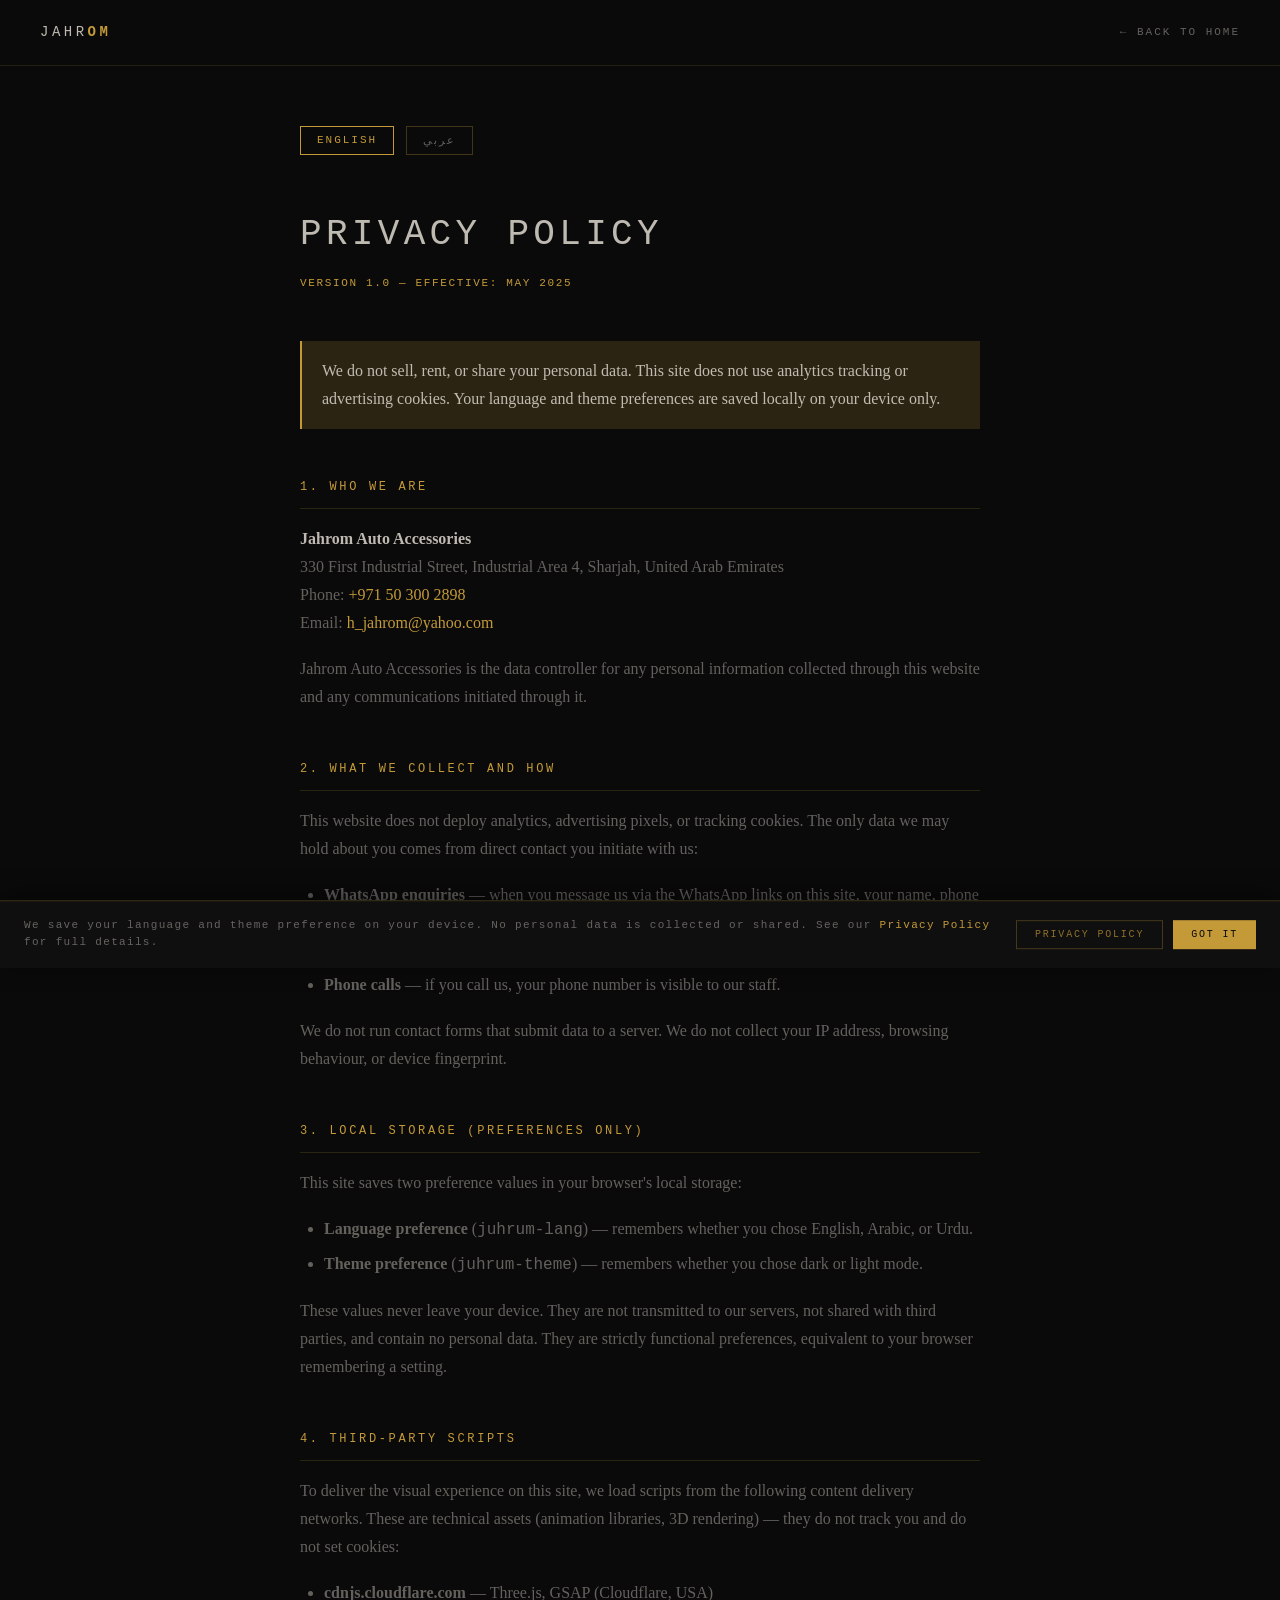
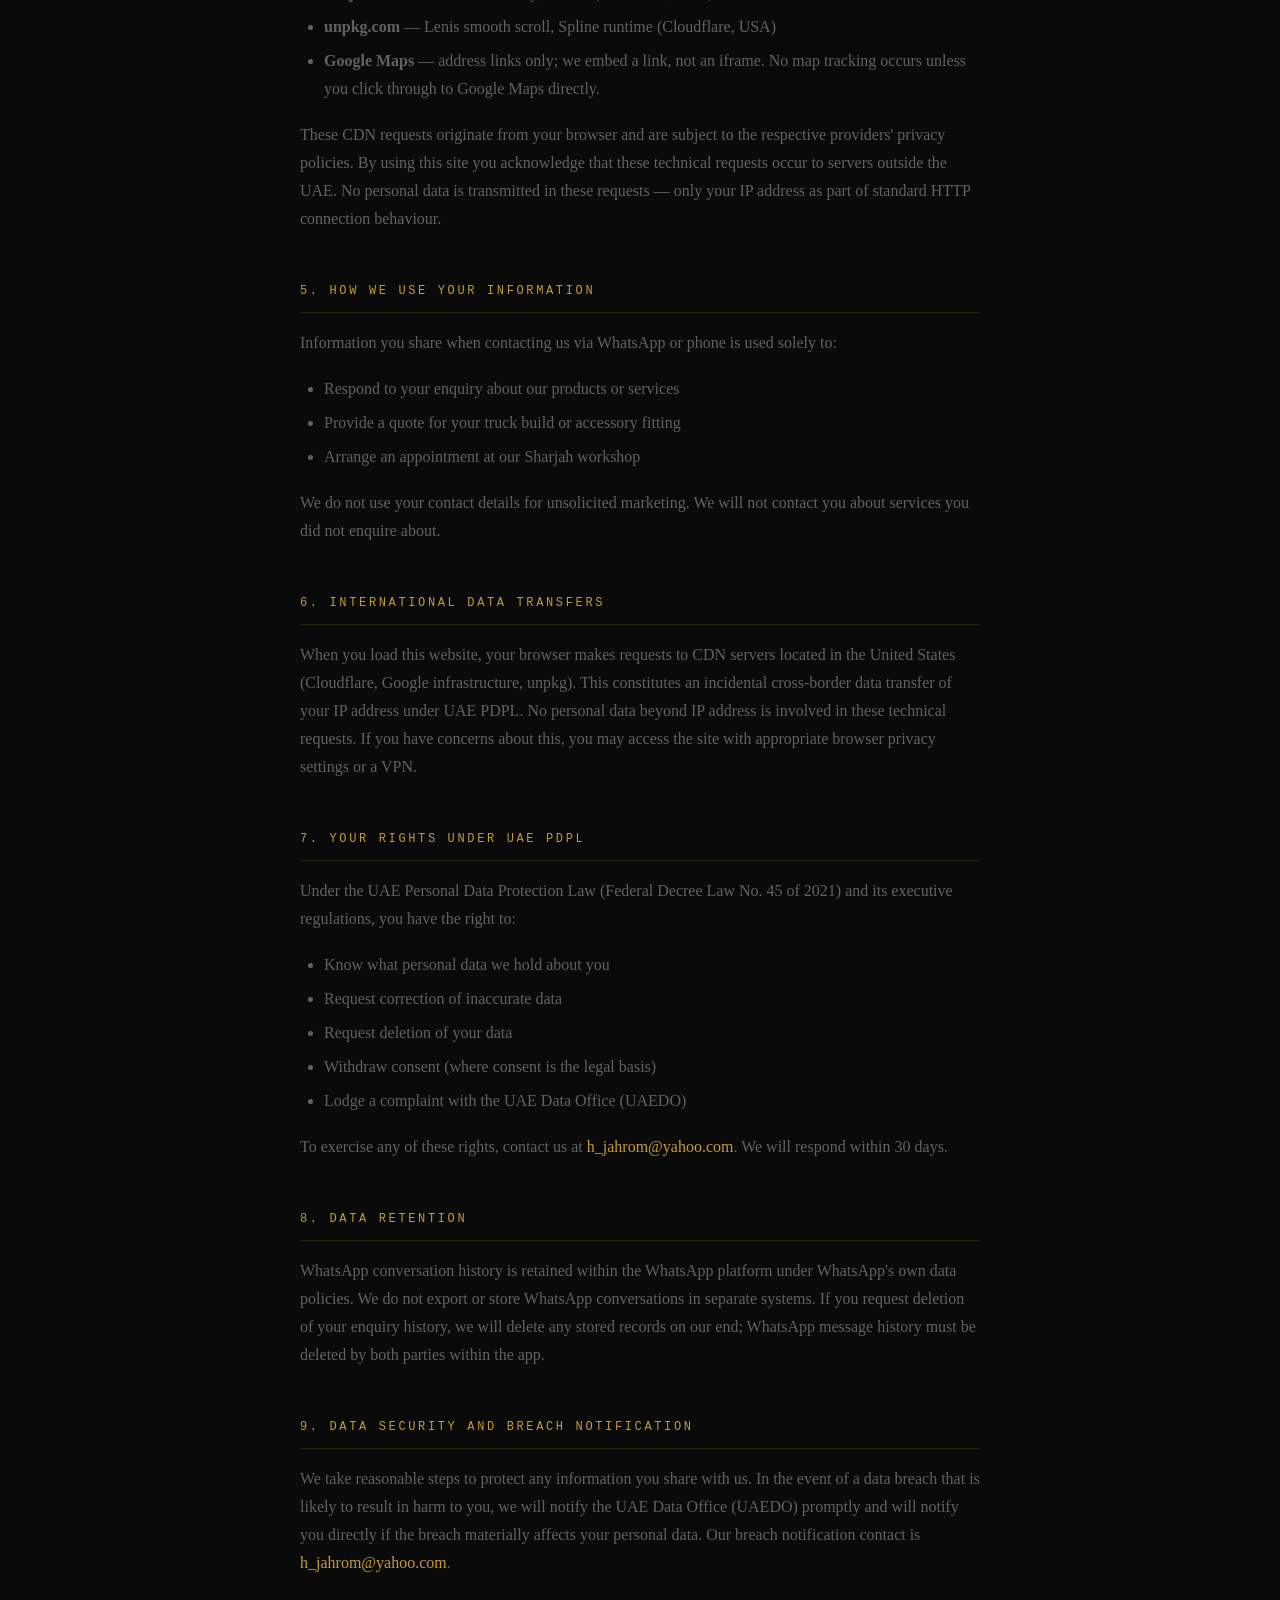
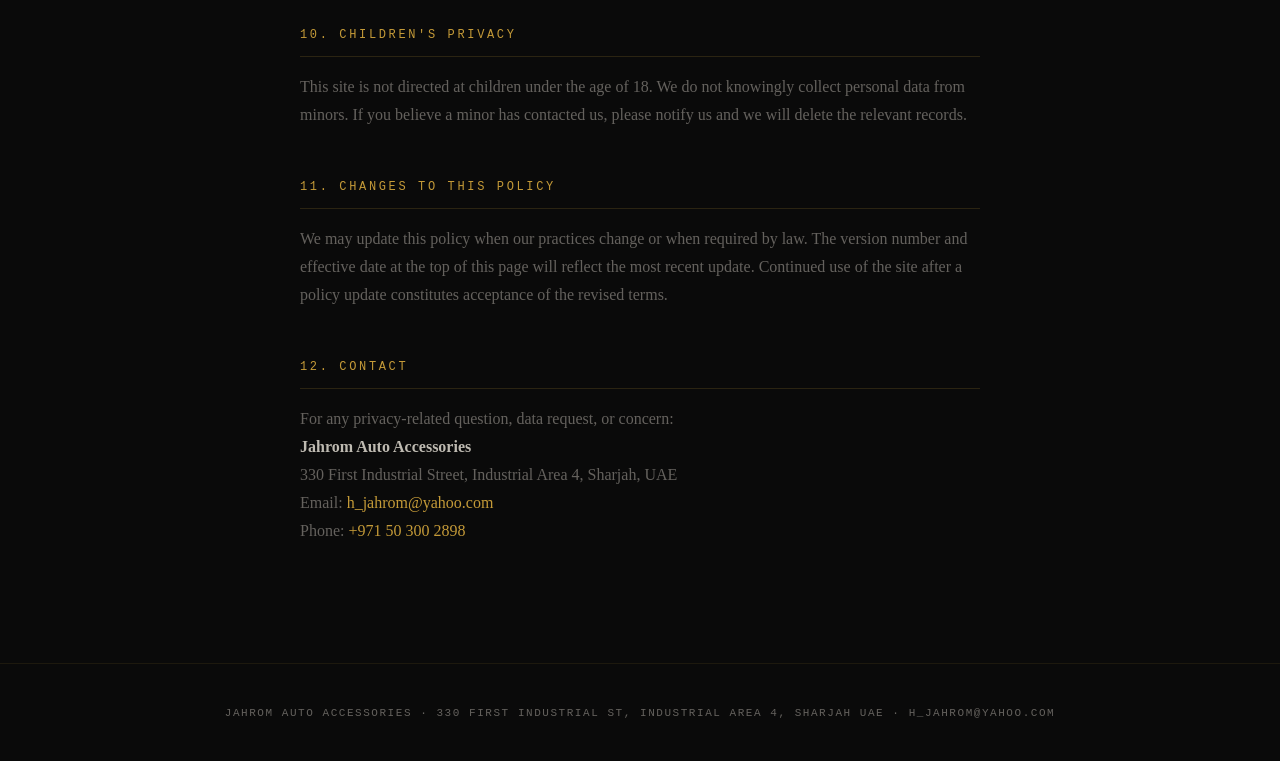
<file: privacy.html>
<!DOCTYPE html>
<html lang="en" dir="ltr" data-theme="dark">
<head>
  <meta charset="UTF-8">
  <meta name="viewport" content="width=device-width, initial-scale=1.0">
  <title>Privacy Policy — Jahrom Auto Accessories</title>
  <meta name="description" content="Privacy policy for Jahrom Auto Accessories, Sharjah UAE. How we handle your data.">
  <meta name="robots" content="noindex, follow">
  <link rel="canonical" href="https://jahromcaraccessories.vercel.app/privacy.html">
  <link rel="icon" href="/images/favicon.png" type="image/png">
  <style>
    :root {
      --bg: #0a0a0a;
      --surface: #111;
      --gold: #c49a38;
      --gold-dim: rgba(196,154,56,.18);
      --text: rgba(210,205,195,.9);
      --dim: rgba(210,205,195,.45);
      --fu: 'Courier New', Courier, monospace;
    }
    *, *::before, *::after { box-sizing: border-box; margin: 0; padding: 0; }
    html { scroll-behavior: smooth; }
    body {
      background: var(--bg);
      color: var(--text);
      font-family: Georgia, 'Times New Roman', serif;
      font-size: 16px;
      line-height: 1.75;
    }
    a { color: var(--gold); text-decoration: none; }
    a:hover { text-decoration: underline; }

    /* NAV */
    .pnav {
      display: flex; align-items: center; justify-content: space-between;
      padding: 20px 40px;
      border-bottom: 1px solid rgba(196,154,56,.15);
    }
    .pnav-logo {
      font-family: var(--fu); font-size: 14px; letter-spacing: .25em;
      text-transform: uppercase; color: var(--text); text-decoration: none;
    }
    .pnav-logo b { color: var(--gold); }
    .pnav-back {
      font-family: var(--fu); font-size: 11px; letter-spacing: .18em;
      text-transform: uppercase; color: var(--dim);
      transition: color .3s;
    }
    .pnav-back:hover { color: var(--gold); text-decoration: none; }

    /* LAYOUT */
    .wrap {
      max-width: 760px;
      margin: 0 auto;
      padding: 60px 40px 100px;
    }

    /* LANG TOGGLE */
    .lang-bar {
      display: flex; gap: 12px; margin-bottom: 48px;
    }
    .lang-btn {
      font-family: var(--fu); font-size: 11px; letter-spacing: .18em;
      text-transform: uppercase; padding: 7px 16px;
      border: 1px solid rgba(196,154,56,.3); background: transparent;
      color: var(--dim); cursor: pointer; transition: all .25s;
    }
    .lang-btn.active, .lang-btn:hover {
      border-color: var(--gold); color: var(--gold);
    }

    /* CONTENT */
    .policy-section { display: none; }
    .policy-section.active { display: block; }

    h1 {
      font-family: var(--fu); font-size: clamp(22px, 4vw, 36px);
      letter-spacing: .12em; text-transform: uppercase;
      color: var(--text); margin-bottom: 8px; font-weight: 400;
    }
    .policy-meta {
      font-family: var(--fu); font-size: 11px; letter-spacing: .15em;
      text-transform: uppercase; color: var(--gold);
      margin-bottom: 48px; display: block;
    }
    h2 {
      font-family: var(--fu); font-size: 12px; letter-spacing: .22em;
      text-transform: uppercase; color: var(--gold);
      margin: 48px 0 16px; font-weight: 400;
      padding-bottom: 10px;
      border-bottom: 1px solid var(--gold-dim);
    }
    p { margin-bottom: 18px; color: var(--dim); }
    p strong { color: var(--text); font-weight: 600; }
    ul {
      margin: 0 0 18px 24px; color: var(--dim);
    }
    ul li { margin-bottom: 6px; }
    .highlight-box {
      border-left: 2px solid var(--gold);
      padding: 16px 20px;
      background: var(--gold-dim);
      margin-bottom: 24px;
    }
    .highlight-box p { margin: 0; color: var(--text); }

    /* RTL */
    [dir="rtl"] ul { margin: 0 24px 18px 0; }
    [dir="rtl"] .highlight-box { border-left: none; border-right: 2px solid var(--gold); }

    /* FOOTER */
    .pfooter {
      text-align: center; padding: 40px;
      border-top: 1px solid rgba(196,154,56,.1);
      font-family: var(--fu); font-size: 11px; letter-spacing: .14em;
      text-transform: uppercase; color: var(--dim);
    }

    @media (max-width: 600px) {
      .pnav { padding: 16px 20px; }
      .wrap { padding: 40px 20px 80px; }
    }
  </style>
</head>
<body>

<nav class="pnav">
  <a href="index.html" class="pnav-logo">JAHR<b>OM</b></a>
  <a href="index.html" class="pnav-back">← Back to Home</a>
</nav>

<div class="wrap">

  <div class="lang-bar">
    <button class="lang-btn active" onclick="showLang('en', this)">English</button>
    <button class="lang-btn" onclick="showLang('ar', this)">عربي</button>
  </div>

  <!-- ── ENGLISH ── -->
  <div class="policy-section active" id="policy-en" lang="en" dir="ltr">

    <h1>Privacy Policy</h1>
    <span class="policy-meta">Version 1.0 — Effective: May 2025</span>

    <div class="highlight-box">
      <p>We do not sell, rent, or share your personal data. This site does not use analytics tracking or advertising cookies. Your language and theme preferences are saved locally on your device only.</p>
    </div>

    <h2>1. Who We Are</h2>
    <p>
      <strong>Jahrom Auto Accessories</strong><br>
      330 First Industrial Street, Industrial Area 4, Sharjah, United Arab Emirates<br>
      Phone: <a href="tel:+971503002898">+971 50 300 2898</a><br>
      Email: <a href="mailto:h_jahrom@yahoo.com">h_jahrom@yahoo.com</a>
    </p>
    <p>Jahrom Auto Accessories is the data controller for any personal information collected through this website and any communications initiated through it.</p>

    <h2>2. What We Collect and How</h2>
    <p>This website does not deploy analytics, advertising pixels, or tracking cookies. The only data we may hold about you comes from direct contact you initiate with us:</p>
    <ul>
      <li><strong>WhatsApp enquiries</strong> — when you message us via the WhatsApp links on this site, your name, phone number, and any details you share (truck model, service interest) are received directly by our team via WhatsApp.</li>
      <li><strong>Phone calls</strong> — if you call us, your phone number is visible to our staff.</li>
    </ul>
    <p>We do not run contact forms that submit data to a server. We do not collect your IP address, browsing behaviour, or device fingerprint.</p>

    <h2>3. Local Storage (Preferences Only)</h2>
    <p>This site saves two preference values in your browser's local storage:</p>
    <ul>
      <li><strong>Language preference</strong> (<code>juhrum-lang</code>) — remembers whether you chose English, Arabic, or Urdu.</li>
      <li><strong>Theme preference</strong> (<code>juhrum-theme</code>) — remembers whether you chose dark or light mode.</li>
    </ul>
    <p>These values never leave your device. They are not transmitted to our servers, not shared with third parties, and contain no personal data. They are strictly functional preferences, equivalent to your browser remembering a setting.</p>

    <h2>4. Third-Party Scripts</h2>
    <p>To deliver the visual experience on this site, we load scripts from the following content delivery networks. These are technical assets (animation libraries, 3D rendering) — they do not track you and do not set cookies:</p>
    <ul>
      <li><strong>cdnjs.cloudflare.com</strong> — Three.js, GSAP (Cloudflare, USA)</li>
      <li><strong>unpkg.com</strong> — Lenis smooth scroll, Spline runtime (Cloudflare, USA)</li>
      <li><strong>Google Maps</strong> — address links only; we embed a link, not an iframe. No map tracking occurs unless you click through to Google Maps directly.</li>
    </ul>
    <p>These CDN requests originate from your browser and are subject to the respective providers' privacy policies. By using this site you acknowledge that these technical requests occur to servers outside the UAE. No personal data is transmitted in these requests — only your IP address as part of standard HTTP connection behaviour.</p>

    <h2>5. How We Use Your Information</h2>
    <p>Information you share when contacting us via WhatsApp or phone is used solely to:</p>
    <ul>
      <li>Respond to your enquiry about our products or services</li>
      <li>Provide a quote for your truck build or accessory fitting</li>
      <li>Arrange an appointment at our Sharjah workshop</li>
    </ul>
    <p>We do not use your contact details for unsolicited marketing. We will not contact you about services you did not enquire about.</p>

    <h2>6. International Data Transfers</h2>
    <p>When you load this website, your browser makes requests to CDN servers located in the United States (Cloudflare, Google infrastructure, unpkg). This constitutes an incidental cross-border data transfer of your IP address under UAE PDPL. No personal data beyond IP address is involved in these technical requests. If you have concerns about this, you may access the site with appropriate browser privacy settings or a VPN.</p>

    <h2>7. Your Rights Under UAE PDPL</h2>
    <p>Under the UAE Personal Data Protection Law (Federal Decree Law No. 45 of 2021) and its executive regulations, you have the right to:</p>
    <ul>
      <li>Know what personal data we hold about you</li>
      <li>Request correction of inaccurate data</li>
      <li>Request deletion of your data</li>
      <li>Withdraw consent (where consent is the legal basis)</li>
      <li>Lodge a complaint with the UAE Data Office (UAEDO)</li>
    </ul>
    <p>To exercise any of these rights, contact us at <a href="mailto:h_jahrom@yahoo.com">h_jahrom@yahoo.com</a>. We will respond within 30 days.</p>

    <h2>8. Data Retention</h2>
    <p>WhatsApp conversation history is retained within the WhatsApp platform under WhatsApp's own data policies. We do not export or store WhatsApp conversations in separate systems. If you request deletion of your enquiry history, we will delete any stored records on our end; WhatsApp message history must be deleted by both parties within the app.</p>

    <h2>9. Data Security and Breach Notification</h2>
    <p>We take reasonable steps to protect any information you share with us. In the event of a data breach that is likely to result in harm to you, we will notify the UAE Data Office (UAEDO) promptly and will notify you directly if the breach materially affects your personal data. Our breach notification contact is <a href="mailto:h_jahrom@yahoo.com">h_jahrom@yahoo.com</a>.</p>

    <h2>10. Children's Privacy</h2>
    <p>This site is not directed at children under the age of 18. We do not knowingly collect personal data from minors. If you believe a minor has contacted us, please notify us and we will delete the relevant records.</p>

    <h2>11. Changes to This Policy</h2>
    <p>We may update this policy when our practices change or when required by law. The version number and effective date at the top of this page will reflect the most recent update. Continued use of the site after a policy update constitutes acceptance of the revised terms.</p>

    <h2>12. Contact</h2>
    <p>
      For any privacy-related question, data request, or concern:<br>
      <strong>Jahrom Auto Accessories</strong><br>
      330 First Industrial Street, Industrial Area 4, Sharjah, UAE<br>
      Email: <a href="mailto:h_jahrom@yahoo.com">h_jahrom@yahoo.com</a><br>
      Phone: <a href="tel:+971503002898">+971 50 300 2898</a>
    </p>

  </div><!-- /policy-en -->

  <!-- ── ARABIC ── -->
  <div class="policy-section" id="policy-ar" lang="ar" dir="rtl">

    <h1>سياسة الخصوصية</h1>
    <span class="policy-meta">الإصدار 1.0 — ساري المفعول: مايو 2025</span>

    <div class="highlight-box">
      <p>نحن لا نبيع بياناتك الشخصية أو نؤجرها أو نشاركها. لا يستخدم هذا الموقع تتبع التحليلات أو ملفات تعريف الارتباط الإعلانية. يتم حفظ تفضيلات اللغة والسمة محليًا على جهازك فقط.</p>
    </div>

    <h2>1. من نحن</h2>
    <p>
      <strong>جهروم لإكسسوارات السيارات</strong><br>
      330 شارع الصناعة الأول، المنطقة الصناعية 4، الشارقة، الإمارات العربية المتحدة<br>
      الهاتف: <a href="tel:+971503002898">971 50 300 2898+</a><br>
      البريد الإلكتروني: <a href="mailto:h_jahrom@yahoo.com">h_jahrom@yahoo.com</a>
    </p>
    <p>تعتبر شركة جهروم لإكسسوارات السيارات المتحكم في البيانات لأي معلومات شخصية تُجمع من خلال هذا الموقع وأي اتصالات تُبدأ من خلاله.</p>

    <h2>2. ما نجمعه وكيف</h2>
    <p>لا يستخدم هذا الموقع تحليلات أو بيكسلات إعلانية أو ملفات تعريف ارتباط للتتبع. البيانات الوحيدة التي قد نحتفظ بها عنك تأتي من التواصل المباشر الذي تبادره معنا:</p>
    <ul>
      <li><strong>استفسارات واتساب</strong> — عند مراسلتنا عبر روابط واتساب، يتلقى فريقنا اسمك ورقم هاتفك وأي تفاصيل تشاركها (موديل السيارة، الخدمة المطلوبة) مباشرةً.</li>
      <li><strong>المكالمات الهاتفية</strong> — إذا اتصلت بنا، يظهر رقم هاتفك لموظفينا.</li>
    </ul>
    <p>لا نشغّل نماذج اتصال تُرسل البيانات إلى خادم. لا نجمع عنوان IP أو سلوك التصفح أو بصمة الجهاز.</p>

    <h2>3. التخزين المحلي (التفضيلات فقط)</h2>
    <p>يحفظ هذا الموقع قيمتين في التخزين المحلي لمتصفحك:</p>
    <ul>
      <li><strong>تفضيل اللغة</strong> (<code>juhrum-lang</code>) — يتذكر اختيارك للغة الإنجليزية أو العربية أو الأردية.</li>
      <li><strong>تفضيل السمة</strong> (<code>juhrum-theme</code>) — يتذكر اختيارك للوضع الداكن أو الفاتح.</li>
    </ul>
    <p>هذه القيم لا تغادر جهازك أبدًا. لا تُنقل إلى خوادمنا ولا تُشارك مع أطراف ثالثة ولا تحتوي على بيانات شخصية.</p>

    <h2>4. البرامج النصية للطرف الثالث</h2>
    <p>لتقديم التجربة البصرية على هذا الموقع، نقوم بتحميل برامج نصية من شبكات توصيل المحتوى التالية. هذه أصول تقنية (مكتبات الرسوم المتحركة، عرض ثلاثي الأبعاد) — لا تتتبعك ولا تضع ملفات تعريف ارتباط:</p>
    <ul>
      <li><strong>cdnjs.cloudflare.com</strong> — Three.js، GSAP (كلاودفلير، الولايات المتحدة)</li>
      <li><strong>unpkg.com</strong> — Lenis، Spline runtime (الولايات المتحدة)</li>
      <li><strong>خرائط جوجل</strong> — روابط العنوان فقط؛ لا نُضمّن خريطة تفاعلية.</li>
    </ul>

    <h2>5. حقوقك بموجب قانون حماية البيانات الشخصية الإماراتي</h2>
    <p>بموجب قانون حماية البيانات الشخصية الإماراتي (المرسوم بقانون الاتحادي رقم 45 لسنة 2021) ولوائحه التنفيذية، يحق لك:</p>
    <ul>
      <li>معرفة البيانات الشخصية التي نحتفظ بها عنك</li>
      <li>طلب تصحيح البيانات غير الدقيقة</li>
      <li>طلب حذف بياناتك</li>
      <li>سحب الموافقة (عند الاقتضاء)</li>
      <li>تقديم شكوى إلى مكتب حماية البيانات الإماراتي</li>
    </ul>
    <p>لممارسة أي من هذه الحقوق، تواصل معنا على <a href="mailto:h_jahrom@yahoo.com">h_jahrom@yahoo.com</a>. سنرد خلال 30 يومًا.</p>

    <h2>6. التغييرات على هذه السياسة</h2>
    <p>قد نحدّث هذه السياسة عند تغيير ممارساتنا أو بموجب القانون. سيعكس رقم الإصدار والتاريخ الفعلي في أعلى هذه الصفحة آخر تحديث.</p>

    <h2>7. التواصل</h2>
    <p>
      لأي استفسار متعلق بالخصوصية أو طلب بيانات:<br>
      <strong>جهروم لإكسسوارات السيارات</strong><br>
      330 شارع الصناعة الأول، المنطقة الصناعية 4، الشارقة، الإمارات<br>
      البريد الإلكتروني: <a href="mailto:h_jahrom@yahoo.com">h_jahrom@yahoo.com</a><br>
      الهاتف: <a href="tel:+971503002898">971 50 300 2898+</a>
    </p>

  </div><!-- /policy-ar -->

</div><!-- /wrap -->

<footer class="pfooter">
  <a href="index.html" style="color:inherit;">Jahrom Auto Accessories</a> ·
  330 First Industrial St, Industrial Area 4, Sharjah UAE · 
  <a href="mailto:h_jahrom@yahoo.com" style="color:inherit;">h_jahrom@yahoo.com</a>
</footer>

<script src="legal.js"></script>
<script>
function showLang(lang, btn) {
  document.querySelectorAll('.policy-section').forEach(s => s.classList.remove('active'));
  document.querySelectorAll('.lang-btn').forEach(b => b.classList.remove('active'));
  document.getElementById('policy-' + lang).classList.add('active');
  btn.classList.add('active');
  document.documentElement.setAttribute('lang', lang);
  document.documentElement.setAttribute('dir', lang === 'ar' ? 'rtl' : 'ltr');
}
</script>

</body>
</html>
</file>
